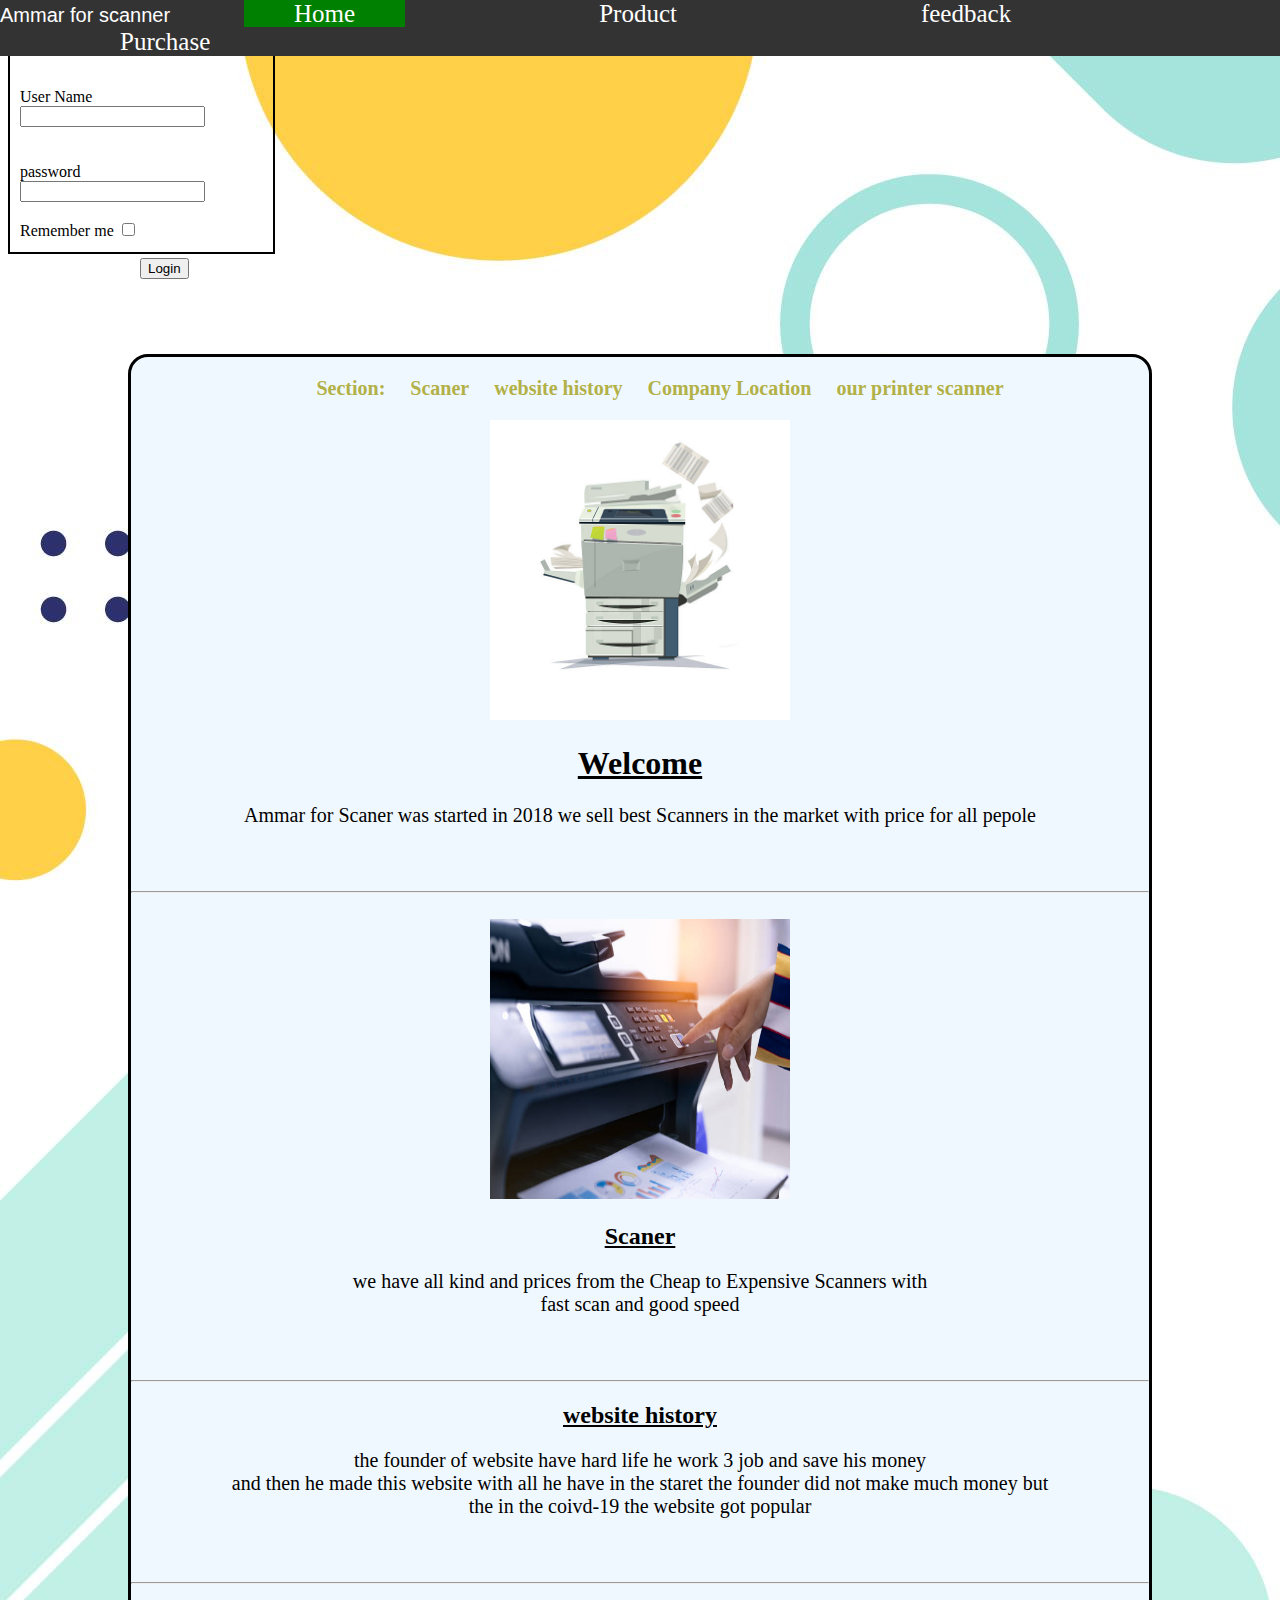
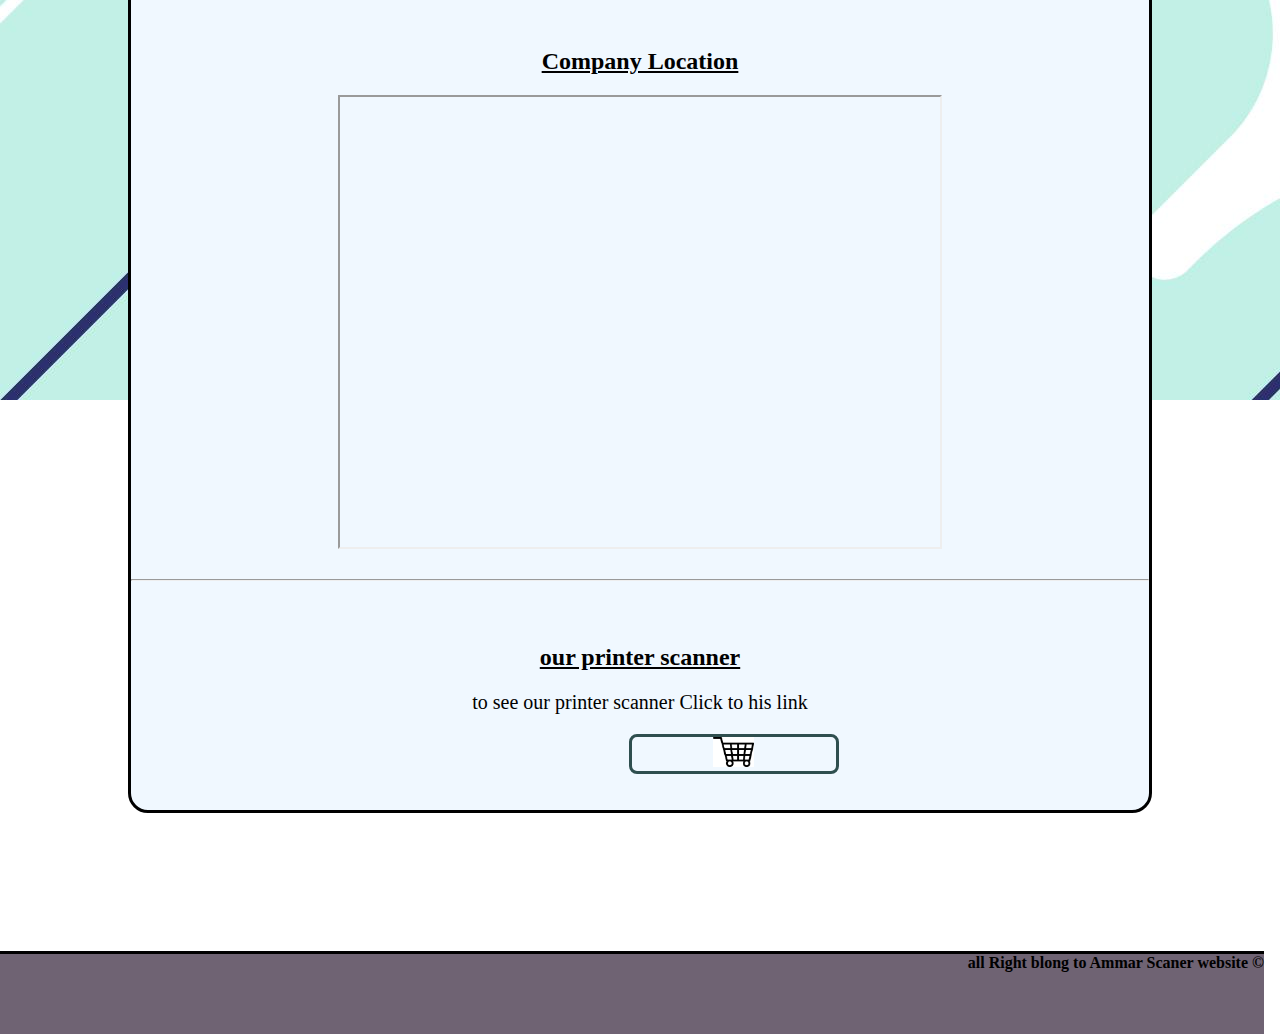
<file: index.html>
<!DOCTYPE html>
<html>

<head>

    <title>Home Page</title>
    <link rel="stylesheet" href="css/styles.css">
    <meta charset="UTF-8">
    <meta name="viewport" content="width=device-width, initial-scale=1.0">
    <meta name="description" content="scanner website">
    <meta name="keywords" content="scanner ">

<script src="scripts/script.js"></script>
</head>

<body>
    <div class="niv">
        
        
            <ul>
                <li><span class="Welcome">Ammar for scanner</span></li>
                <li><a id="current-page" href="index.html">Home</a></li>
                <li> <a href="Product.html">Product</a></li>
                <li><a href="feedback.html">feedback</a></li>
                <li><a href="Purchase.html">Purchase</a></li>
            </ul>
        

    </div>
    



    <div class="Login">
        <br>
        <div class="error-L">
            <span id="user-er">error: name should be 4 woerds </span>
            <span id="password-er">error: password should be 6 words</span>
        
        </div>
        <br>
        <form action="sd" id="Login-f" onsubmit="return valid_login();">
            <label>User Name</label>
            <input onblur="blurr(this);" onfocus="foucs (this);" id="user" type="text">
            <br>
            <br>
            <br>
            <label> password</label>
            &nbsp; &nbsp;<input onblur="blurr(this);" onfocus="foucs (this);" id="password" type="password">
            <br>
            <br>
            <label> Remember me</label>
            <input  type="checkbox">
            <br>
            <br>
            <input id="Login-sub"  type="submit" value="Login">
            
            
        </form>
    </div>

    <div class="cont"> 
        <!-- for the BookMark -->
        <ul class="BokM">
            <li>Section:</li>
            <li><a href="#Scaner">Scaner</a></li>
            <li><a href="#website-history">website history</a></li>
            <li><a href="#Company-Location">Company Location</a></li>
            <li><a href="#our-printer-scanner">our printer scanner</a></li>
        </ul>
        <img src="images/istockphoto-519461397-612x612.jpg" alt="img" width="300" height="300">
        
        <h1>Welcome</h1>
        <p>Ammar for Scaner was  started in 2018 we sell best Scanners in the market with price for all pepole
            
        </p>
        <br>
        <br>
        <hr>
        <br>
        
        <img src="images/istockphoto-1337179160-612x612.jpg" alt="Scaner" height="280" width="300">

        <h2 id="#Scaner">Scaner</h2>
        <p>we have all kind and prices from the Cheap to Expensive Scanners with <br> fast scan and good speed  </p>
        <br>
        <br>
        <hr>
        <h2 id="website-history">website  history</h2>
        <p>the founder of website have hard life he work 3 job and save his money <br>
        and then he made this website with all he have in the staret the founder did not make much money but <br>
        the in the coivd-19 the website got popular 
        </p>
        <br>
        <br>

        <hr>
        <br>
        <br>
        <h2 id="Company-Location">Company Location</h2>
        <!-- using google map emded url -->
        <iframe src="https://www.google.com/maps/embed?pb=!1m18!1m12!1m3!1d2626.27614518469!2d39.78283968042798!3d21.42475611713556!2m3!1f0!2f0!3f0!3m2!1i1024!2i768!4f13.1!3m3!1m2!1s0x15c21b0ee9bdc98f%3A0xb8e02f1991f6b09e!2z2KfZhNit2KzYp9iyINmF2YjZhA!5e0!3m2!1sar!2ssa!4v1675276540707!5m2!1sar!2ssa" width="600px" height="450"></iframe>
        <br>
        <br>
        <hr>
        <br>
        <br>
        <h2 id="our-printer-scanner">our printer scanner</h2>
        <p>to see our printer scanner Click to his link</p>
        <div class="pro-Aimg">
            <a href="Product.html"><img id="pro-img" src="images/shop.png" alt=""></a>

        </div>
        
        <br>
        <br>


    </div>
    <br>
    <br>
    <br>
    <br>
    <br>
    <br>
    <!-- foter  -->
    <div class="fot">
        all Right blong to Ammar Scaner website &copy


    </div>


</body>

</html>
</file>
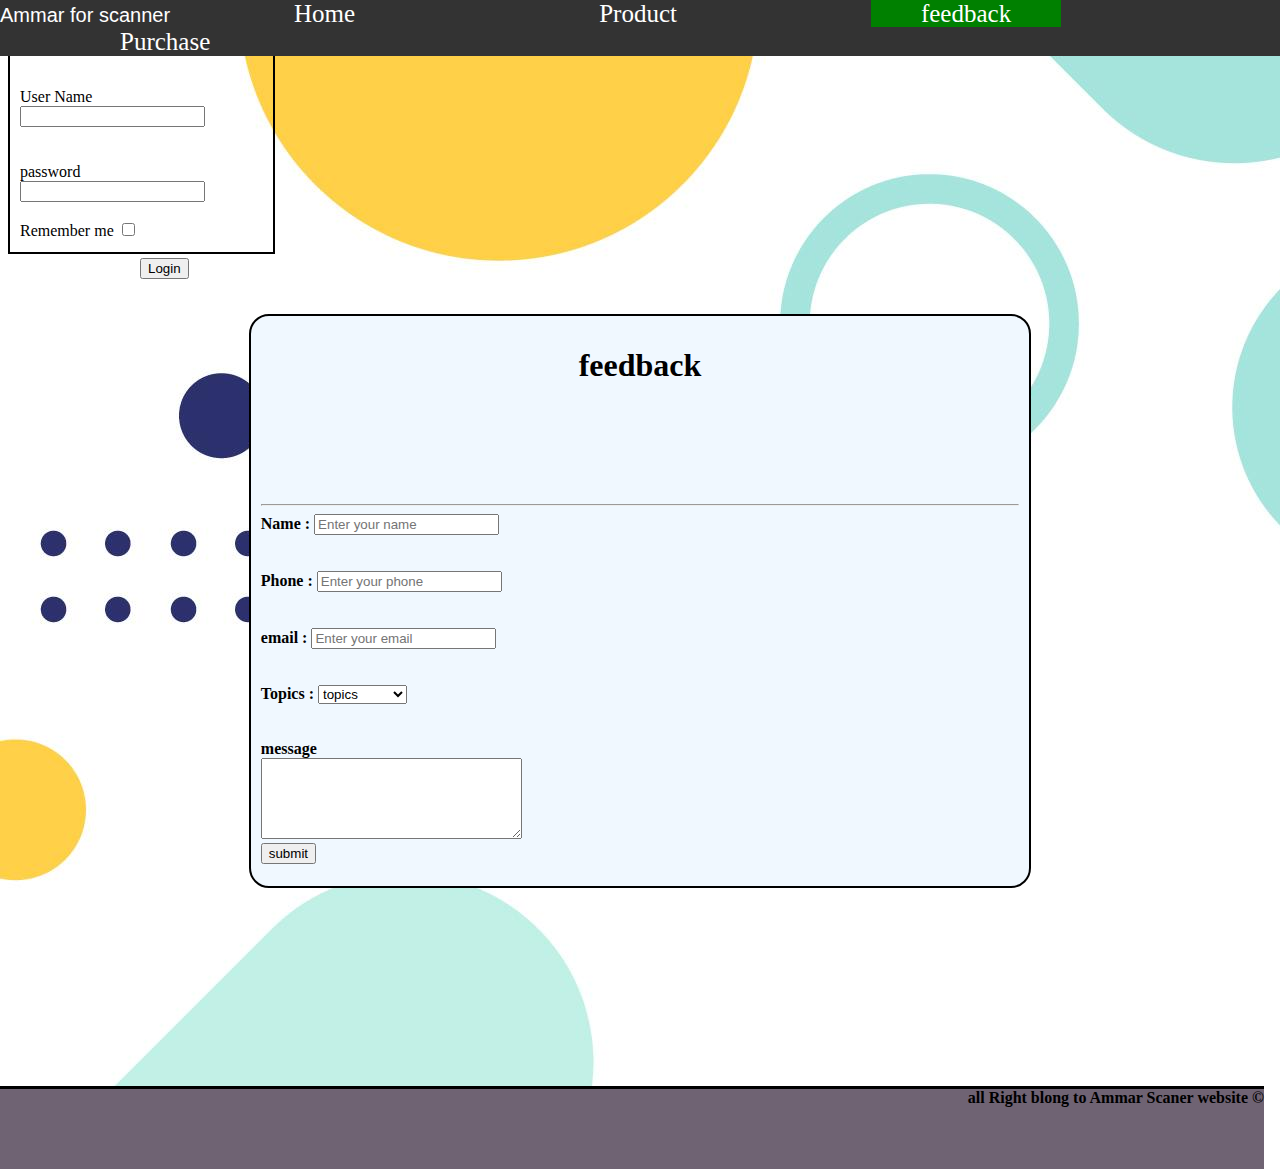
<file: feedback.html>
<!DOCTYPE html>
<html lang="en">

<head>
    <meta charset="UTF-8">
    <meta name="viewport" content="width=device-width, initial-scale=1.0">
    <meta name="description" content="scanner website feedback">
    <meta name="keywords" content="scanner , feedback ">
    <title>Feedback </title>
    <!-- link external css style -->
    <link rel="stylesheet" href="css/styles.css">

    <script src="scripts/script.js"></script>
</head>

<body>
    <!-- start navbar -->
    <div class="niv">
        
        <ul>
            <li><span class="Welcome">Ammar for scanner</span></li>
            <li><a href="index.html">Home</a></li>
            <li> <a href="Product.html">Product</a></li>
            <li><a id="current-page" href="feedback.html">feedback</a></li>
            <li><a href="Purchase.html">Purchase</a></li>
        </ul>

    </div>
    <!-- end navbar -->

    <div class="Login">
        <br>
        <div class="error-L">
            <span id="user-er">error: name should be 4 woerds </span>
            <span id="password-er">error: password should be 6 words</span>
        
        </div>
        <br>
        <form action="sd" id="Login-f" onsubmit="return valid_login();">
            <label>User Name</label>
            <input onblur="blurr(this);" onfocus="foucs (this);" id="user" type="text">
            <br>
            <br>
            <br>
            <label> password</label>
            &nbsp; &nbsp;<input onblur="blurr(this);" onfocus="foucs (this);" id="password" type="password">
            <br>
            <br>
            <label> Remember me</label>
            <input type="checkbox">
            <br>
            <br>
            <input id="Login-sub"  type="submit" value="Login">
            
            
        </form>
    </div>

    <!-- div content the form feedback -->
    <div class="feedback ">
        <!-- form feedback -->

        <div class="feedback-er">
            <span id="name-F-er">|| error name: enter only 6 words no number || </span>
            <span id="phone-F-er">|| error phone: start 9665xxxxx ||</span>
            <span id="email-F-er">|| error email: enter valid email ||</span>
            <span id="topics-F-er">|| error topics : chose topics ||</span>
            <span id="message-F-er">|| error message : write message ||</span>
            <span id="name-F-digerr">|| error name have number remove number ||</span>


        </div>
        <form  action="sd" onsubmit="return vaild_feedback(); " id="feedback-f">
            <h1>feedback</h1>
            <br>
            <br>
            <br>
            <br>
            <br>
            <hr>

            <Label>Name :</Label>
            <input oninput="name_dig_vaild_F();" onblur="blurr(this);" onfocus="foucs (this);" id="name" type="text " name="name"  placeholder="Enter your name">
            <!--new line -->
            <br>
            <br>
            <br>
            <Label> Phone :</Label>
            <input onblur="blurr(this);" onfocus="foucs (this);" id="phone" type="phone " name="phonenumber"  placeholder="Enter your phone">
            <br>
            <br>
            <br>
            <Label>email : </Label>
            <input onblur="blurr(this);" onfocus="foucs (this);" id="email" type="email " name="email" placeholder="Enter your email">
            <br>
            <br>
            <br>
            <Label>Topics : </Label>
            <!-- list select topics -->
            <select id="topics" class="list ">
                <option value="topics">topics</option>
            <option value="Suggestion ">Suggestion</option>
            <option value="Complaint ">Complaint</option>
            <option value="Idea ">Idea</option>
            <option value="Help ">Help</option>
            </select>
            <br>
            <br>
            <br>
            <Label>message</Label>
            
            <!-- textarea message -->
            <br>
            <textarea onblur="blurr(this);" onfocus="foucs (this);" id="message" class="message " name="message" cols="30" rows="5"></textarea>
            
            <br>
            <!--  send -->
            <input type="submit" value="submit">
           

        </form>
    </div>
    <br>
    <br>
    <br>
    <br>
    <br>
    <br>

    <div class="fot">
        all Right blong to Ammar Scaner website &copy


    </div>

</body>

</html>
</file>
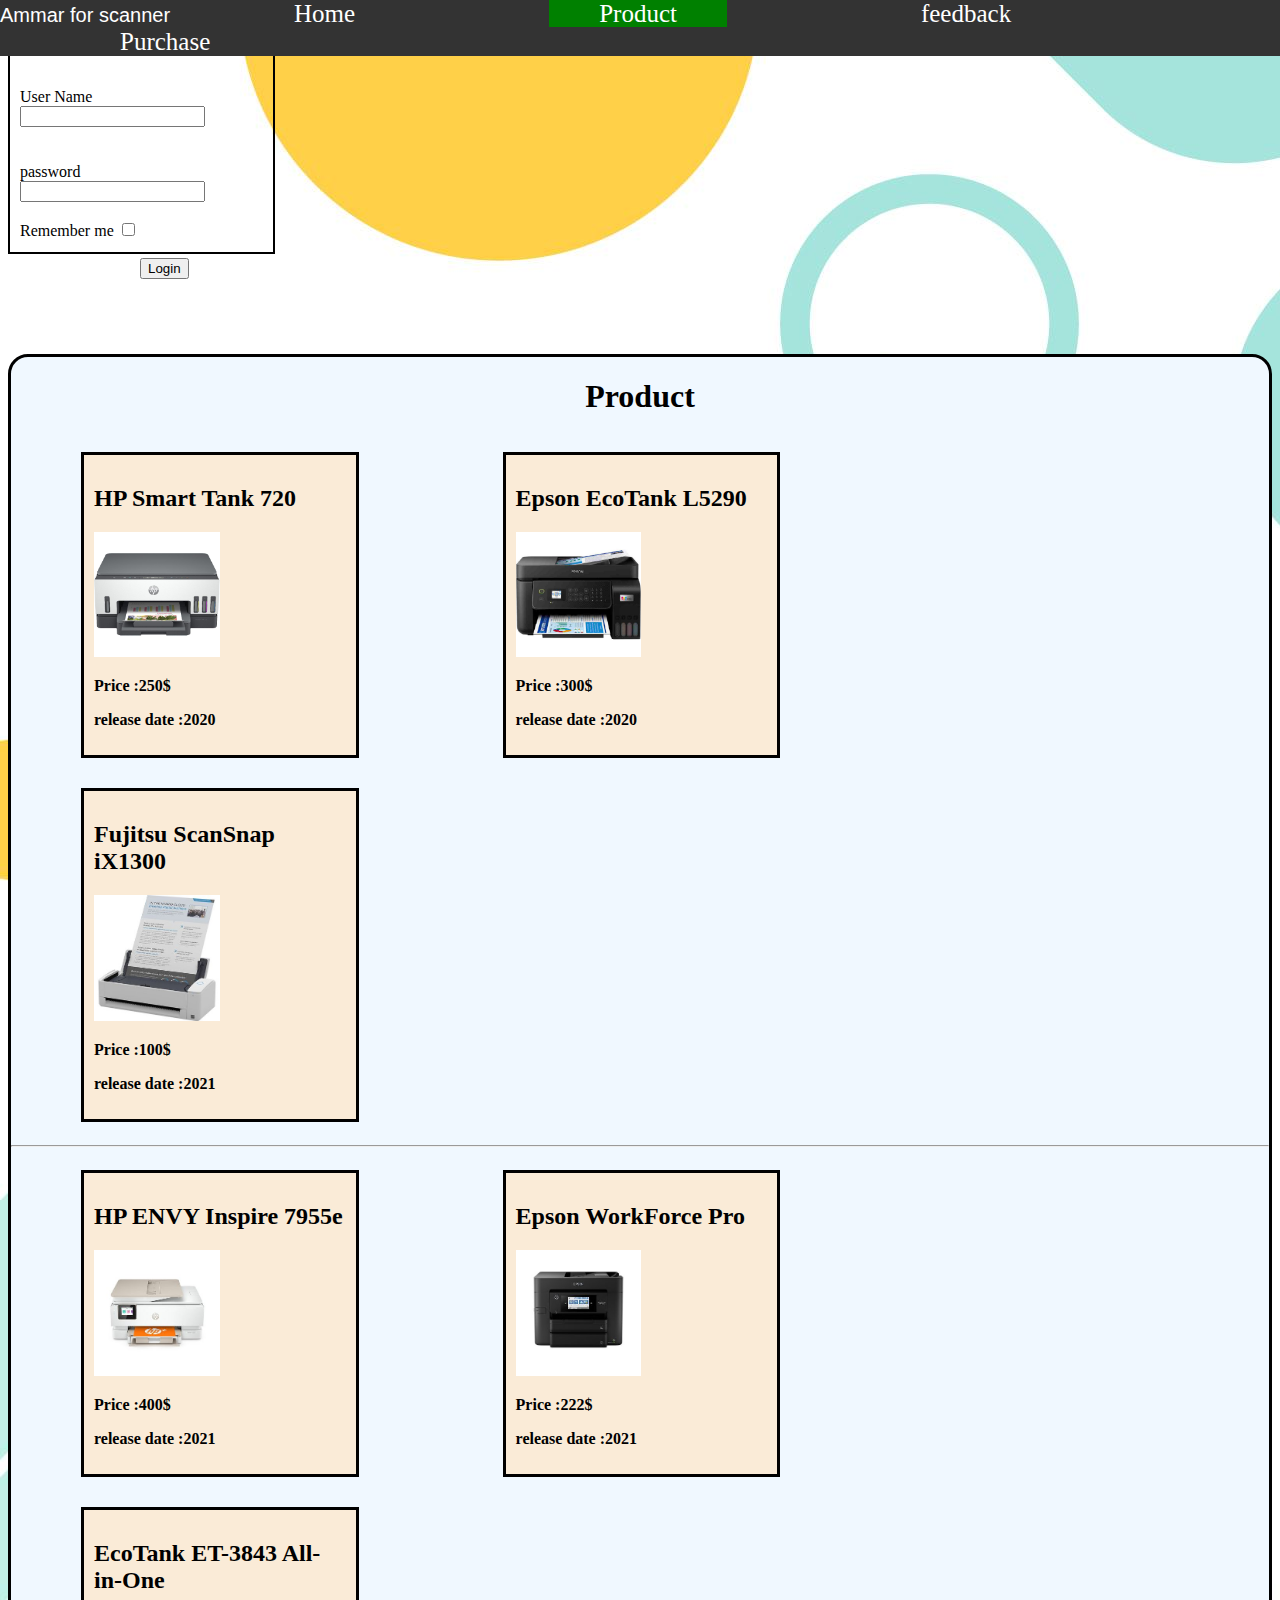
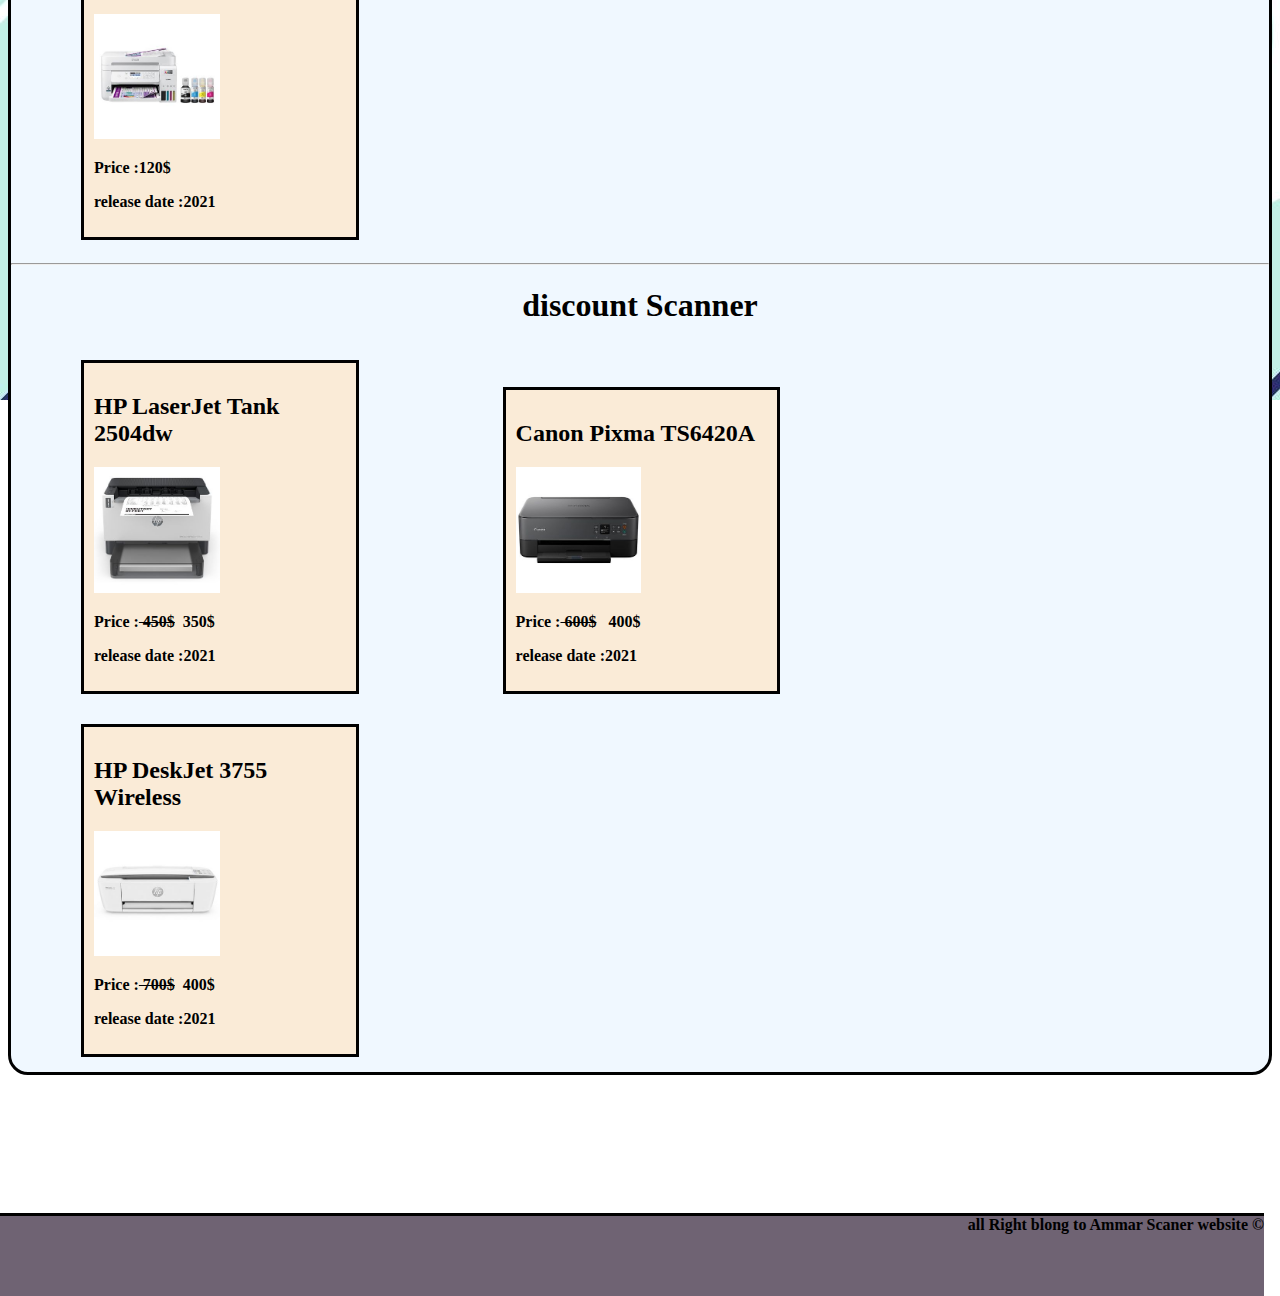
<file: Product.html>
<!DOCTYPE html>
<html>

<head>
    <link rel="stylesheet" href="css/styles.css">
    <title>Product</title>

    <meta charset="UTF-8">
    <meta name="viewport" content="width=device-width, initial-scale=1.0">
    <meta name="description" content="scanner website Product">
    <meta name="keywords" content="scanner ,Product , discount ">

    <script src="scripts/script.js"></script>
</head>

<body>
    <div class="niv">

        <ul>
            <li><span class="Welcome">Ammar for scanner</span></li>
            <li><a href="index.html">Home</a></li>
            <li> <a id="current-page" href="Product.html">Product</a></li>
            <li><a href="feedback.html">feedback</a></li>
            <li><a href="Purchase.html">Purchase</a></li>
        </ul>

    </div>

    <div class="Login">
        <br>
        <div class="error-L">
            <span id="user-er">error: name should be 4 woerds </span>
            <span id="password-er">error: password should be 6 words</span>
        
        </div>
        <br>
        <form action="sd" id="Login-f" onsubmit="return valid_login();">
            <label>User Name</label>
            <input onblur="blurr(this);" onfocus="foucs (this);" id="user" type="text">
            <br>
            <br>
            <br>
            <label> password</label>
            &nbsp; &nbsp;<input onblur="blurr(this);" onfocus="foucs (this);" id="password" type="password">
            <br>
            <br>
            <label> Remember me</label>
            <input type="checkbox">
            <br>
            <br>
            <input id="Login-sub"  type="submit" value="Login">
            
            
        </form>
    </div>

    <div class="Product">

        <h1>Product</h1>

        <!-- every Scanner have div and have same class so any style apply for all and be the same style -->


        <!-- 1 -->
        <div class="Scanner">
            <h2 class="name">HP Smart Tank 720</h2>
            <img class="img-Scanner" src="images/5a5fcb03acc10e7058b9e114edd359c0b94ec441_573083.jpg"
                alt="HP Smart Tank 720">
            <p class="price">Price :250$</p>
            <p class="release-date">release date :2020</p>

        </div>

        <!-- 2 -->
        <div class="Scanner">
            <h2 class="name">Epson EcoTank L5290</h2>
            <img class="img-Scanner" src="images/c6897935f32f8c4aaa61c6d359a29eef92ad448e_586266.jpg"
                alt="Epson EcoTank L5290">
            <p class="price">Price :300$</p>
            <p class="release-date">release date :2020</p>

        </div>
        <!-- 3 -->
        <div class="Scanner">
            <h2 class="name">Fujitsu ScanSnap iX1300</h2>
            <img class="img-Scanner" src="images/GUEST_a5fc1ac6-4fbf-4e4f-905b-433a9908d2e2.jpeg"
                alt="Fujitsu ScanSnap iX1300">
            <p class="price">Price :100$</p>
            <p class="release-date">release date :2021</p>

        </div>

        <hr>
        <!-- 4 -->
        <div class="Scanner">
            <h2 class="name">HP ENVY Inspire 7955e</h2>
            <img class="img-Scanner" src="images/GUEST_03e2befe-ef37-41e5-8401-44ceb8e38361.jpeg"
                alt="HP ENVY Inspire 7955e">
            <p class="price">Price :400$</p>
            <p class="release-date">release date :2021</p>

        </div>
        <!-- 5 -->
        <div class="Scanner">
            <h2 class="name">Epson WorkForce Pro</h2>
            <img class="img-Scanner" src="images/GUEST_1fe12cd3-feb4-4a75-aa8d-71ed7f62be34.jpeg"
                alt="Epson WorkForce Pro">
            <p class="price">Price :222$</p>
            <p class="release-date">release date :2021</p>

        </div>
        <!-- 6 -->
        <div class="Scanner">
            <h2 class="name">EcoTank ET-3843 All-in-One</h2>
            <img class="img-Scanner" src="images/GUEST_143dbfe3-cc4f-4d6e-8207-c419078dc015.jpeg"
                alt="EcoTank ET-3843 All-in-One">
            <p class="price">Price :120$</p>
            <p class="release-date">release date :2021</p>

        </div>

        <hr>
        <h1>discount Scanner</h1>
        
        <!-- 7 -->
        <div class="Scanner">
            <h2 class="name">HP LaserJet Tank 2504dw</h2>
            <img class="img-Scanner" src="images/GUEST_97eb99ce-e4d7-462d-b48b-ab7bb98ac0f5.jpeg"
                alt="HP LaserJet Tank 2504dw">
            <p class="price">Price :<span id="dic"> 450$</span> &nbsp;350$</p>
            <p class="release-date">release date :2021</p>

        </div>

        <!-- 8 -->
        <div class="Scanner">
            <h2 class="name">Canon Pixma TS6420A</h2>
            <img class="img-Scanner" src="images/GUEST_b27dfbb3-d9bc-4ace-ae59-557557c53751.jpeg"
                alt="Canon Pixma TS6420A">
            <p class="price">Price :<span id="dic"> 600$</span> &nbsp;  400$</p>
            <p class="release-date">release date :2021</p>

        </div>

        <!-- 9 -->
        <div class="Scanner">
            <h2 class="name">HP DeskJet 3755 Wireless</h2>
            <img class="img-Scanner" src="images/GUEST_5efc2d2f-e79d-41ed-97f8-7e1f7ae365f6.jpeg"
                alt="HP DeskJet 3755 Wireless">
            <p class="price">Price :<span id="dic"> 700$</span>&nbsp; 400$</p>
            <p class="release-date">release date :2021</p>

        </div>


    </div>
    <br>
    <br>
    <br>
    <br>
    <br>
    <br>

    <div class="fot">
        all Right blong to Ammar Scaner website &copy


    </div>













</body>

</html>
</file>
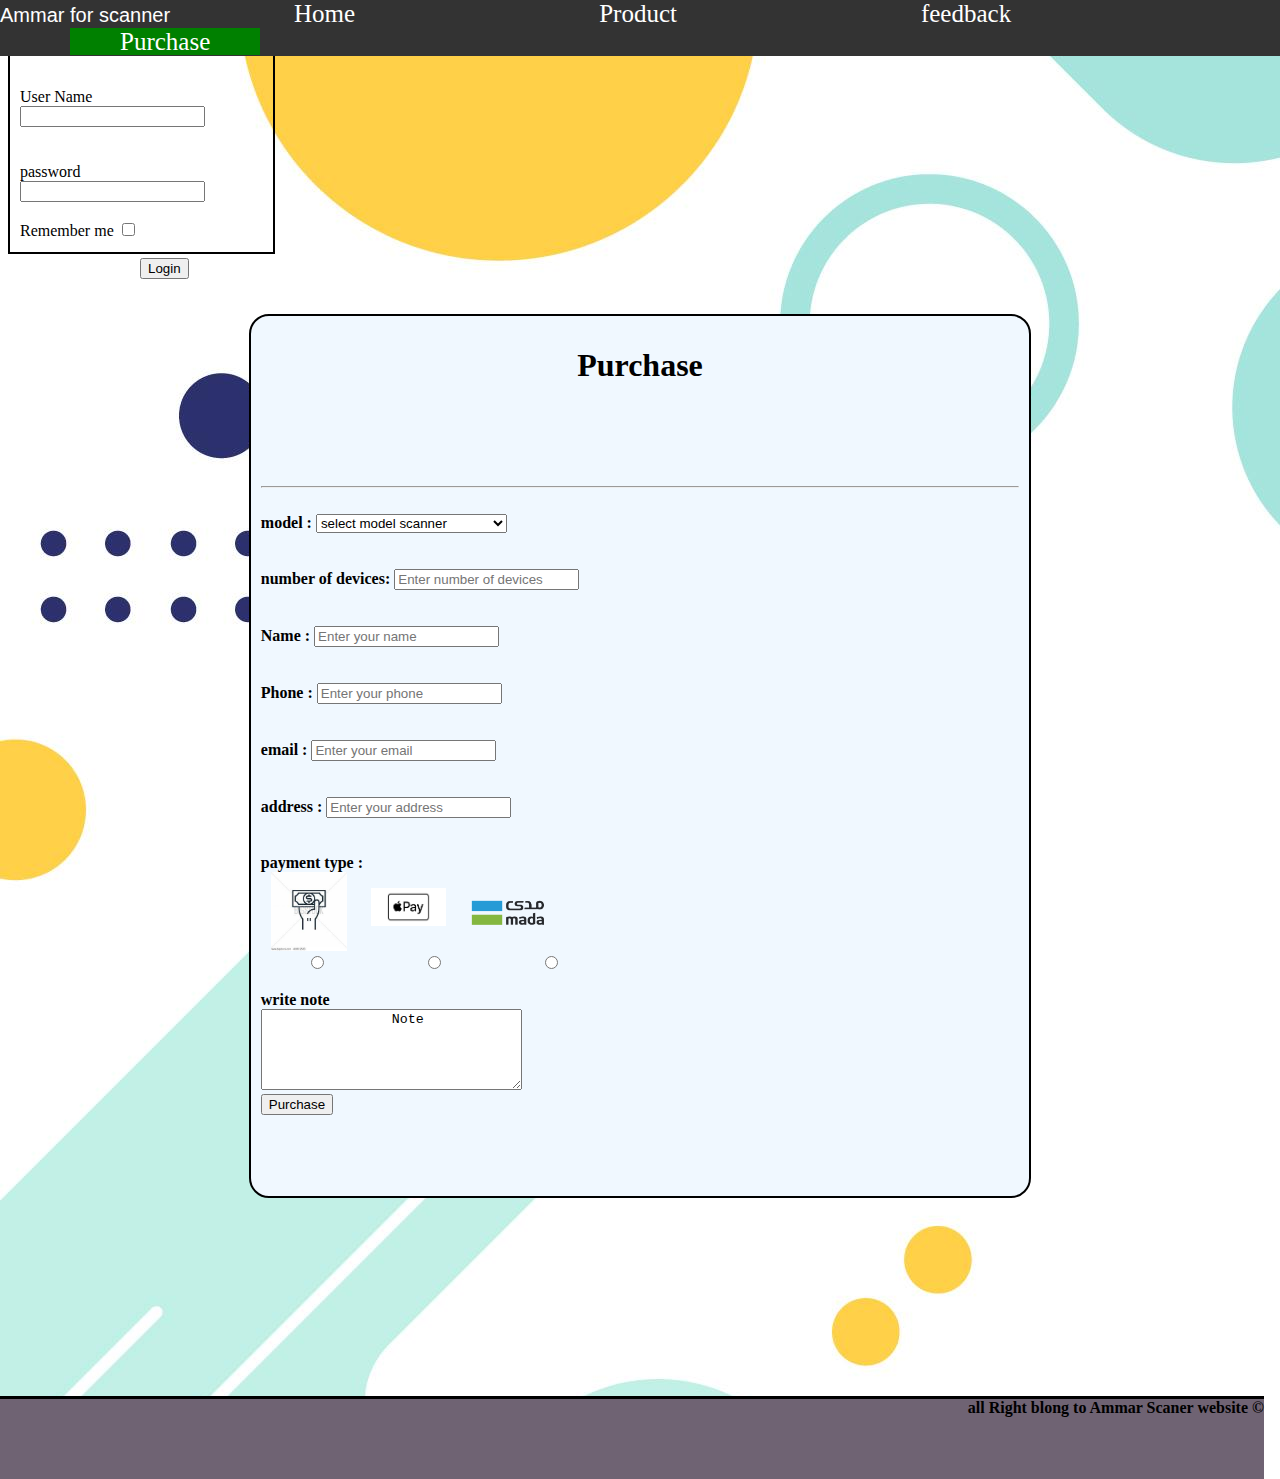
<file: Purchase.html>
<!DOCTYPE html>
<html lang="en">

<head>
    <meta charset="UTF-8">
    <meta name="viewport" content="width=device-width, initial-scale=1.0">
    <meta name="description" content="scanner website Purchase">
    <meta name="keywords" content="scanner , Purchase ">
    <title>Purchase </title>
    <!-- link external css style -->
    <link rel="stylesheet" href="css/styles.css">

    <script src="scripts/script.js"></script>
</head>

<body>
    <!-- start navbar -->
    <div class="niv">

        <ul>
            <li><span class="Welcome">Ammar for scanner</span></li>
            <li><a href="index.html">Home</a></li>
            <li> <a href="Product.html">Product</a></li>
            <li><a href="feedback.html">feedback</a></li>
            <li><a id="current-page" href="Purchase.html">Purchase</a></li>
        </ul>

    </div>
    <!-- end navbar -->


    <div class="Login">
        <br>
        <div class="error-L">
            <span id="user-er">error: name should be 4 woerds </span>
            <span id="password-er">error: password should be 6 words</span>
        
        </div>
        <br>
        <form action="sd" id="Login-f" onsubmit="return valid_login();">
            <label>User Name</label>
            <input onblur="blurr(this);" onfocus="foucs (this);" id="user" type="text">
            <br>
            <br>
            <br>
            <label> password</label>
            &nbsp; &nbsp;<input onblur="blurr(this);" onfocus="foucs (this);" id="password" type="password">
            <br>
            <br>
            <label> Remember me</label>
            <input type="checkbox">
            <br>
            <br>
            <input id="Login-sub"  type="submit" value="Login">
            
            
        </form>
    </div>



    
    <div class="Purchase ">
        <h1>Purchase</h1>
        <br>
        <br>
        <br>
        <br>
        <hr>
        <br>
        

        <div class="Purchase-er">
            <span id="model-P-er">|| error model : chose model ||</span>
            <span id="number-P-devices-er">|| error number of devices : enter number || </span>
            <span id="name-P-er">|| error name: enter only 6 words no number ||</span>
            <span id="phone-P-er">|| error phone: start 9665xxxxx ||</span>
            <span id="email-P-er">|| error email: enter valid email ||</span>
            <span id="address-P-er">|| error adderss : enter adderss ||</span>
            <span id="payment-P-er">|| error payment : Choose payment method ||</span>
            <span id="name-P-digerr">|| error name have number remove number ||</span>


        </div>
        
        <form action="sd" id="Purchase-f" onsubmit=" return vaild_Purchase();">
            <Label> model : </Label>
            <!-- list select model scanner  -->
            <select class="list " id="model">
                <option value="select model scanner">select model scanner</option>
                <option value="HP-Smart-Tank-720 ">HP Smart Tank 720</option>
                <option value="Epson-EcoTank-L5290 ">Epson EcoTank L5290</option>
                <option value="Fujitsu-ScanSnap-iX1300 ">Fujitsu ScanSnap iX1300</option>
                <option value="HP-ENVY-Inspire-7955e ">HP ENVY Inspire 7955e</option>
                <option value="Epson-WorkForce-Pro ">Epson WorkForce Pro</option>
                <option value="EcoTank-ET-3843-All-in-One ">EcoTank ET-3843 All-in-One</option>
                <option value="HP-LaserJet-Tank-2504dw ">HP LaserJet Tank 2504dw</option>
                <option value="Canon-Pixma-TS6420A ">Canon Pixma TS6420A</option>
                <option value="HP-DeskJet-3755-Wireless ">HP DeskJet 3755 Wireless</option>
            </select>
            <br>
            <br>
            <br>
            
            <label>number of devices:</label>
            <input onblur="blurr(this);" onfocus="foucs (this);" id="number-devices" type="text" name="Div-N"  placeholder="Enter number of devices">
            <br>
            <br>
            <br>
            <Label>Name :</Label>
            <input oninput="name_dig_vaild_P();" onblur="blurr(this);" onfocus="foucs (this);" id="name" type="text " name="name" placeholder="Enter your name">
            <!--new line -->
            <br>
            <br>
            <br>
            <Label> Phone :</Label>
            <input onblur="blurr(this);" onfocus="foucs (this);" id="phone" type="phone " name="phonenumber" placeholder="Enter your phone">
            <br>
            <br>
            <br>
            <Label>email : </Label>
            <input onblur="blurr(this);" onfocus="foucs (this);" id="email" type="email " name="email" placeholder="Enter your email">
            <br>
            <br>
            <br>
            <Label>address :</Label>
            <input onblur="blurr(this);" onfocus="foucs (this);" id="adderss" type="text " name="address" placeholder="Enter your address">
            <br>
            <br>
            <br>
            <Label>payment type : </Label>
            <!-- list select payment type  -->
            <br>
            <img class="Pay-img" src="images/images.jpeg" alt="CASH" title="CASH">

            <img id="apple" class="Pay-img" src="images/تنزيل.png" alt="APPLE-PAY" title="APPLE-PAY">

            <img class="Pay-img" src="images/mada.png" alt="MADA" title="MADA">
            <br>

            <input class="pay" type="radio" name="paymethod" value="CASH">

            <input class="pay" type="radio" name="paymethod" value="APPLE-PAY">

            <input class="pay" type="radio" name="paymethod" value="MADA">



            <br>
            <br>
            <Label>write note </Label>
            <br>
            <!-- textarea write note  -->
            <textarea onblur="blurr(this);" onfocus="foucs (this);" class="write-note " cols="30" rows="5"  >
                Note
            </textarea>
            <br>
            <!-- complete the requset -->
            <input type="submit" value="Purchase" >
            <br>
        </form>
    </div>
    <br>
    <br>
    <br>
    <br>
    <br>
    <br>

    <div class="fot">
        all Right blong to Ammar Scaner website &copy


    </div>

</body>

</html>
</file>
<file: css/styles.css>
/* background for the page */
body{
   background-image:url("../images/5291450.jpg") ;
   background-repeat: no-repeat;
   background-attachment: fixed;
   background-size: auto;
   
   
}
/* niv bar Style here make it fixed so it move when scroll  */
.niv ul{
    list-style-type: none;
    position: fixed;
    background-color: #333;
    width: 100%;
    margin: 0 0 0 -8px;
    padding: 0;
    top: 0;
    z-index: 7;
    
    
}
/* when hover with mouse the background will change */
.niv a:hover{
    background-color: #816B87;
}

#current-page{
    background-color: green;
}


.niv .Welcome {
    color: white;
    font-family: Arial, Helvetica, sans-serif;
    font-size: 20px;
}

.niv li{
    /* make niv to be in line */
    display: inline;
    
}
.niv a {
    text-decoration: none;
    font-size: 25px;
    color:white;
    width: 100px;
    margin: 0 70px;
    padding: 0px 50px;
    
    
    
}
/* login form */
.Login{
    margin: 50px 0 0 0;
    border-style: solid;
    border-width: 2px;
    width: 20%;
    padding-left: 10px;
    height: 200px;
       


}
.error-L{
   position: relative;
    color: red;
}
.error-L #user-er{
    position: absolute;
    visibility: hidden;
    left: 70px;
    top: 0px;
    


}
.error-L #password-er{
    position: absolute;
    visibility: hidden;
    left: 70px;
    top: 55px;
  
}
.Login #Login-sub{
    margin-left: 120px;
}


.cont{
    background-color: aliceblue;
    margin: 100px 120px 0 120px;
    
    text-align: center;
    
    border-style: solid;
    border-radius: 20px;
}

/* for the BookMark */
.cont .BokM {
    list-style-type: none;
    font-size: 20px;
    color:#B2B147;
    font-weight: bolder;
    

}
.BokM a{
    text-decoration: none;
    color:#B2B147;
    
}
 .BokM li{
    display: inline;
    margin: 0 10px 0 10px;
}

.cont p {
    font-size: 20px;
}
.cont h1 {
    text-decoration: underline;

}
.cont h2 {
    text-decoration: underline;

}
.cont #pro-img{
    width: 20%;
    height: 20%;
    

}

.cont .pro-Aimg {
    width: 20%;
    height: 90%;
    margin-left: 498px;
    
    
    border-color: darkslategray;
    /* color: #b3104e; */
    border-style: solid;
    /* text-decoration: none; */
    /* font-size: 25px; */
    
    border-radius: 8px;

}

.fot{
    border-top-style: solid;
    background-color: #6F6373;
    width: 100%;
    margin: 30px -20px -10px -8px ;
    height: 80px;
    
    text-align: right;
    font-weight: bold;
}

.feedback{
    width: 60%;
    height: 550px;
    background-color: aliceblue;
    border: 2px solid black;
    padding: 10px;
    margin: 60px auto;
    border-radius: 20px;
    position: relative;

}

.feedback label{
    font-weight: bold;

}

.feedback h1{
    text-align: center;

}

/* feedback error */
.feedback-er{
    color: red;

}

.feedback-er #name-F-er{
    position: absolute;
    top: 80px;
    left: 20px;
    visibility: hidden

}
.feedback-er #name-F-digerr{
    position: absolute;
    top: 120px;
    left: 610px;
    visibility: hidden

}
.feedback-er #phone-F-er{
    position: absolute;
    top: 80px;
    left: 360px;
    visibility: hidden;


}

.feedback-er #email-F-er{
    position: absolute;
    top: 120px;
    left: 20px;
    visibility: hidden;


}
.feedback #topics-F-er{
    position: absolute;
    top: 120px;
    left: 360px;
    visibility: hidden;


}

.feedback-er #message-F-er{
    position: absolute;
    top: 80px;
    left: 670px;
    visibility: hidden;


}




.Purchase {
    width: 60%;
    height: 860px;
    background-color: aliceblue;
    border: 2px solid black;
    padding: 10px;
    margin: 60px auto;
    border-radius: 20px;
    position: relative;
    
}
.Purchase label{
    font-weight: bold;
}
/* purchese error */
.Purchase-er{
    color: red;
}
.Purchase-er #model-P-er{
    position: absolute;
    left: 60px;
    top: 70px;
    visibility: hidden;
}

.Purchase-er #number-P-devices-er{
    position: absolute;
    top: 69px;
    left: 280px;
    visibility: hidden;
}
.Purchase-er #name-P-er{
    position: absolute;
    top: 69px;
    left: 590px;
    visibility: hidden;
}

.Purchase-er #name-P-digerr{
    position: absolute;
    top: 88px;
    left: 600px;
    visibility: hidden;

}
.Purchase-er #phone-P-er{
    position: absolute;
    top: 88px;
    left: 40px;
    visibility: hidden;
}
.Purchase-er #email-P-er{
    position: absolute;
    top: 88px;
    left: 320px;
    visibility: hidden;
}
.Purchase-er #address-P-er{
    position: absolute;
    top: 110px;
    left: 45px;
    visibility: hidden;
}
.Purchase-er #payment-P-er{
    position: absolute ;
    top: 110px;
    left: 300px;
    visibility: hidden;
}

















.Purchase h1 {
    text-align: center;
}
/* so the img be center to other img */
.Purchase #apple {
    position: relative;
    top: -25px;
}
.Purchase .Pay-img{
    
   
    width: 10%;
    height: 10%;
    margin: 0 10px 0 10px;
    
}
.Purchase .pay{
   margin: 0 50px  0 50px;
}


.Product{
    border-radius: 20px;
    background-color: aliceblue;
    
    border-style: solid;
    margin: 100px 0 0 0;
    
}



.Product h1 {
    text-align: center;

}
.Product p {
    font-weight: bold;
}

.Product .Scanner{
    background-color: antiquewhite;
    padding: 10px;
    border-style: solid;
    margin: 15px 70px  ;
    display: inline-block;
    width: 20%;
    


}
.Product .img-Scanner {
    height: 50%;
    width: 50%;
}
.Product span#dic {
    text-decoration: line-through;
}
</file>
